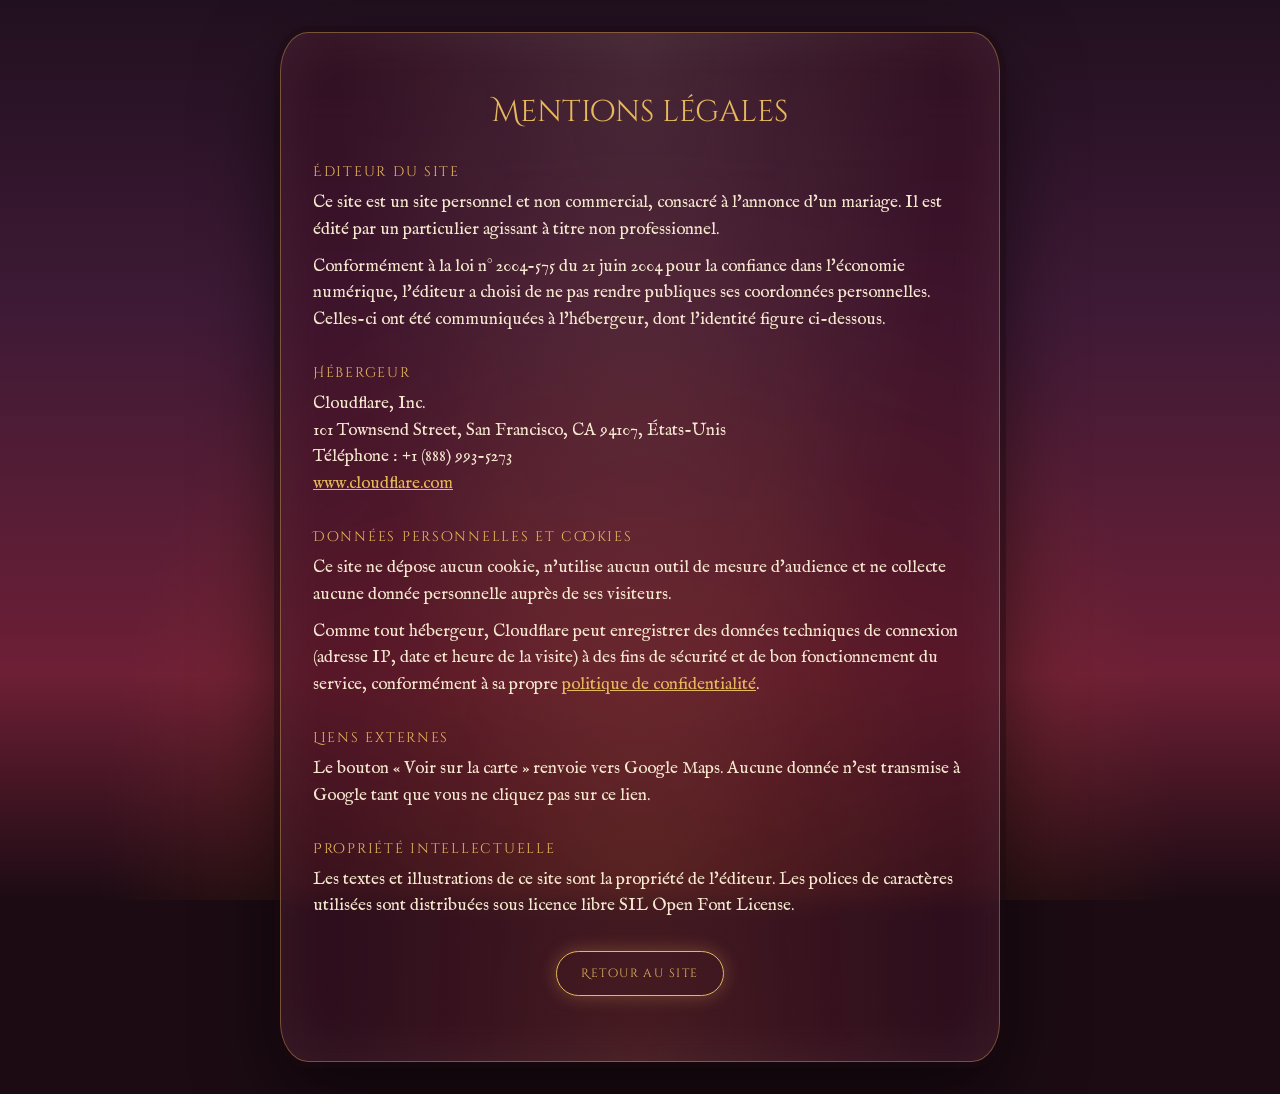
<file: mentions-legales.html>
<!doctype html>
<html lang="fr">
<head>
  <meta charset="utf-8">
  <meta name="viewport" content="width=device-width, initial-scale=1">
  <title>Mentions légales — Mathieu &amp; Sophie</title>
  <meta name="theme-color" content="#1c0b13">
  <meta name="robots" content="noindex, nofollow, noarchive">
  <meta name="googlebot" content="noindex, nofollow, noarchive">
  <link rel="stylesheet" href="style.css?v=20261105b">
</head>
<body class="legal-page">
  <main class="card legal">
    <h1>Mentions légales</h1>

    <h2>Éditeur du site</h2>
    <p>
      Ce site est un site personnel et non commercial, consacré à l'annonce d'un mariage.
      Il est édité par un particulier agissant à titre non professionnel.
    </p>
    <p>
      Conformément à la loi n° 2004-575 du 21 juin 2004 pour la confiance dans l'économie
      numérique, l'éditeur a choisi de ne pas rendre publiques ses coordonnées personnelles.
      Celles-ci ont été communiquées à l'hébergeur, dont l'identité figure ci-dessous.
    </p>

    <h2>Hébergeur</h2>
    <p>
      Cloudflare, Inc.<br>
      101 Townsend Street, San Francisco, CA 94107, États-Unis<br>
      Téléphone : +1 (888) 993-5273<br>
      <a href="https://www.cloudflare.com" target="_blank" rel="noopener">www.cloudflare.com</a>
    </p>

    <h2>Données personnelles et cookies</h2>
    <p>
      Ce site ne dépose aucun cookie, n'utilise aucun outil de mesure d'audience
      et ne collecte aucune donnée personnelle auprès de ses visiteurs.
    </p>
    <p>
      Comme tout hébergeur, Cloudflare peut enregistrer des données techniques de connexion
      (adresse IP, date et heure de la visite) à des fins de sécurité et de bon fonctionnement
      du service, conformément à sa propre
      <a href="https://www.cloudflare.com/fr-fr/privacypolicy/" target="_blank" rel="noopener">politique de confidentialité</a>.
    </p>

    <h2>Liens externes</h2>
    <p>
      Le bouton « Voir sur la carte » renvoie vers Google Maps. Aucune donnée n'est transmise
      à Google tant que vous ne cliquez pas sur ce lien.
    </p>

    <h2>Propriété intellectuelle</h2>
    <p>
      Les textes et illustrations de ce site sont la propriété de l'éditeur.
      Les polices de caractères utilisées sont distribuées sous licence libre SIL Open Font License.
    </p>

    <p class="legal-back"><a class="btn btn-ghost" href="index.html">Retour au site</a></p>
  </main>
</body>
</html>
</file>
<file: style.css>
/* Polices auto-hébergées (SIL OFL, voir fonts/README.txt) */
@font-face {
  font-family: "UnifrakturMaguntia";
  src: url("fonts/unifrakturmaguntia-latin-400-normal.woff2") format("woff2");
  font-display: swap;
}
@font-face {
  font-family: "IM Fell English";
  src: url("fonts/im-fell-english-latin-400-normal.woff2") format("woff2");
  font-display: swap;
}
@font-face {
  font-family: "IM Fell English";
  src: url("fonts/im-fell-english-latin-400-italic.woff2") format("woff2");
  font-style: italic;
  font-display: swap;
}
@font-face {
  font-family: "Cinzel Decorative";
  src: url("fonts/cinzel-decorative-latin-400-normal.woff2") format("woff2");
  font-display: swap;
}

:root {
  /* Palette : terracotta, orange brûlé, rouille, ocre, prune, lie-de-vin,
     rehaussés d'or et de crème pour la lumière. */
  --terracotta: #c4623f;
  --burnt: #c8571e;
  --rust: #a3401f;
  --ochre: #cc8a2e;
  --plum: #5e2546;
  --wine: #6d1f35;
  --cream: #f5e8cf;
  --cream-deep: #e8d2ad;

  --night: #1c0b13;
  --ink: var(--cream);
  --muted: #e2c4a6;
  --gold: #e6b85c;
  --gold-deep: #b98030;
  --ember: var(--burnt);
  --glow: rgba(230, 184, 92, .5);
  --glass: rgba(58, 18, 36, .58);
  --line: rgba(230, 184, 92, .4);
  --old: "IM Fell English", "Garamond", "Georgia", serif;
  --caps: "Cinzel Decorative", "IM Fell English", serif;
  --gothic: "UnifrakturMaguntia", "Old English Text MT", serif;
}

* { box-sizing: border-box; }

[hidden] { display: none !important; }

html, body { margin: 0; }

body {
  min-height: 100vh;
  min-height: 100svh;
  display: grid;
  grid-template-rows: 1fr auto;
  place-items: center;
  padding: 32px 16px;
  overflow-x: hidden;
  background: var(--night);
  color: var(--ink);
  font-family: var(--old);
  text-align: center;
}

/* ---------- Décor ---------- */

.scene {
  position: fixed;
  inset: 0;
  overflow: hidden;
  pointer-events: none;
  background:
    radial-gradient(ellipse at 80% 18%, rgba(245, 232, 207, .16) 0%, transparent 45%),
    radial-gradient(ellipse at 50% 85%, rgba(200, 87, 30, .38) 0%, transparent 60%),
    linear-gradient(180deg, #21101f 0%, #3f1a36 26%, var(--wine) 48%, var(--rust) 64%, #3a1418 82%, var(--night) 100%);
}

.stars {
  position: absolute;
  inset: 0 0 55% 0;
  background-image:
    radial-gradient(1px 1px at 10% 20%, #fff8 50%, transparent 51%),
    radial-gradient(1px 1px at 25% 8%, #fff9 50%, transparent 51%),
    radial-gradient(1.5px 1.5px at 40% 30%, #fffa 50%, transparent 51%),
    radial-gradient(1px 1px at 60% 12%, #fff8 50%, transparent 51%),
    radial-gradient(1px 1px at 72% 36%, #fff7 50%, transparent 51%),
    radial-gradient(1.5px 1.5px at 92% 6%, #fff9 50%, transparent 51%),
    radial-gradient(1px 1px at 5% 45%, #fff6 50%, transparent 51%);
  animation: twinkle 5s ease-in-out infinite alternate;
}

/* Lune des moissons */
.moon {
  position: absolute;
  top: 8%;
  right: 12%;
  width: clamp(80px, 11vw, 130px);
  aspect-ratio: 1;
  border-radius: 50%;
  background:
    radial-gradient(circle at 30% 60%, rgba(185, 128, 48, .25) 0 12%, transparent 13%),
    radial-gradient(circle at 62% 38%, rgba(185, 128, 48, .2) 0 8%, transparent 9%),
    radial-gradient(circle at 38% 35%, #fffaf0, var(--cream) 35%, var(--gold) 75%, var(--ochre));
  animation: moon-glow 6s ease-in-out infinite alternate;
}

.rays {
  position: absolute;
  inset: -20% -10% 0;
  background: repeating-conic-gradient(from 200deg at 82% 12%,
    rgba(245, 232, 207, .07) 0deg 4deg, transparent 4deg 14deg);
  mask-image: linear-gradient(180deg, #000 0%, transparent 75%);
  -webkit-mask-image: linear-gradient(180deg, #000 0%, transparent 75%);
  animation: rays 14s ease-in-out infinite alternate;
}

.forest {
  position: absolute;
  left: -5%;
  bottom: 0;
  width: 110%;
  transform-origin: bottom center;
}
.forest-far  { height: 60%; fill: var(--terracotta); opacity: .45; animation: sway 16s ease-in-out infinite alternate; }
.forest-mid  { height: 46%; fill: #4a1626;                       animation: sway 12s ease-in-out infinite alternate-reverse; }
.forest-near { height: 32%; fill: #1a0910;                       animation: sway 9s ease-in-out infinite alternate; }

.mist {
  position: absolute;
  left: -50%;
  width: 200%;
  height: 30%;
  background:
    radial-gradient(ellipse at 20% 50%, rgba(245, 232, 207, .15), transparent 60%),
    radial-gradient(ellipse at 55% 60%, rgba(232, 210, 173, .12), transparent 55%),
    radial-gradient(ellipse at 85% 40%, rgba(245, 232, 207, .13), transparent 60%);
  filter: blur(8px);
}
.mist-back  { bottom: 30%; animation: drift 40s linear infinite alternate; }
.mist-front { bottom: 6%;  animation: drift 28s linear infinite alternate-reverse; opacity: .85; }

.defs { position: absolute; width: 0; height: 0; overflow: hidden; }

/* Nains de jardin et amanites tue-mouches */
.grove {
  position: absolute;
  bottom: 0;
  width: clamp(170px, 27vw, 380px);
  overflow: visible;
}
.grove-left  { left: 1%; }
.grove-right { right: 1%; }

.shroom {
  filter: drop-shadow(0 0 3px rgba(255, 90, 60, .25));
  animation: shroom-glow 3.5s ease-in-out var(--delay, 0s) infinite alternate;
}

.g-tunic { fill: var(--tunic, var(--plum)); }
.g-hat   { fill: var(--hat, var(--rust)); }

.gnome {
  transform-box: fill-box;
  transform-origin: 50% 100%;
  animation: gnome-sway 5s ease-in-out var(--sway-delay, 0s) infinite alternate;
}
.g-eyes {
  transform-box: fill-box;
  transform-origin: center;
  animation: blink 5s var(--blink, 0s) infinite;
}
.flame {
  transform-box: fill-box;
  transform-origin: 50% 100%;
  animation: flicker .3s ease-in-out infinite alternate;
}
.lantern-glow { animation: lantern 2.4s ease-in-out infinite alternate; }

/* Petits nains volants */
.flyer {
  position: absolute;
  top: var(--y);
  left: 0;
  width: var(--w);
  animation: fly var(--dur) linear var(--delay) infinite;
  will-change: transform;
}
.flyer.rtl { animation-direction: reverse; }
.flyer.far { opacity: .75; filter: blur(.4px); }
.flyer-bob { animation: bob var(--bob) ease-in-out infinite alternate; }
.flyer svg {
  display: block;
  width: 100%;
  overflow: visible;
  filter: drop-shadow(0 0 6px rgba(230, 184, 92, .55));
}
.flyer.rtl svg { transform: scaleX(-1); }
.wing { transform-box: fill-box; animation: flutter .14s ease-in-out infinite alternate; }
.wing-l { transform-origin: 100% 40%; }
.wing-r { transform-origin: 0 40%; }
.spark { animation: spark 1.1s ease-in-out infinite alternate; }

#fireflies {
  position: absolute;
  inset: 0;
  width: 100%;
  height: 100%;
}

/* Feuilles d'automne qui tombent : chute verticale, balancier
   de gauche à droite, et rotation 3D qui les fait tourner sur elles-mêmes. */
.leaves-front {
  position: fixed;
  inset: 0;
  z-index: 2;
  overflow: hidden;
  pointer-events: none;
}
.leaf {
  position: absolute;
  top: -90px;
  left: var(--x);
  width: var(--s);
  animation: leaf-fall var(--fall) linear var(--delay) infinite;
  will-change: transform;
}
.leaf-sway {
  perspective: 300px;
  animation: leaf-sway var(--sway) ease-in-out var(--sway-delay) infinite alternate;
}
.leaf-spin {
  animation: leaf-spin var(--spin) linear infinite var(--spin-dir);
}
.leaf-svg {
  display: block;
  width: 100%;
  height: auto;
  overflow: visible;
  filter: drop-shadow(0 2px 2px rgba(20, 8, 2, .35));
}
.leaf-far  .leaf-svg { filter: blur(.4px) brightness(.72) saturate(.85); }
.leaf-near .leaf-svg { filter: blur(2.5px) brightness(.9); opacity: .85; }

/* Tapis de feuilles mortes */
.leaf-litter {
  position: absolute;
  inset: auto 0 0 0;
  height: 12%;
}
.litter-leaf { position: absolute; }
.litter-leaf .leaf-svg { filter: none; }

/* ---------- Carte ---------- */

.card {
  position: relative;
  z-index: 1;
  width: 100%;
  max-width: 640px;
  padding: 58px 32px 46px;
  background:
    radial-gradient(ellipse at 50% 0%, rgba(245, 232, 207, .1), transparent 60%),
    radial-gradient(ellipse at 50% 100%, rgba(196, 98, 63, .16), transparent 60%),
    var(--glass);
  -webkit-backdrop-filter: blur(10px) saturate(120%);
  backdrop-filter: blur(10px) saturate(120%);
  border: 1px solid var(--line);
  border-radius: 28px 28px 28px 28px / 40px 40px 40px 40px;
  box-shadow:
    0 0 0 6px rgba(28, 11, 19, .4),
    0 30px 80px rgba(0, 0, 0, .6),
    inset 0 0 60px rgba(245, 232, 207, .07);
  animation: card-in 1s cubic-bezier(.2, .8, .2, 1) both;
}

.vine {
  position: absolute;
  left: 50%;
  width: min(80%, 380px);
  transform: translateX(-50%);
  overflow: visible;
}
.vine-top    { top: -18px; }
.vine-bottom { bottom: -18px; transform: translateX(-50%) scaleY(-1); }
.vine > path {
  fill: none;
  stroke: var(--gold);
  stroke-width: 1.5;
  stroke-linecap: round;
  stroke-dasharray: 500;
  stroke-dashoffset: 500;
  animation: draw 1.6s ease-out .4s forwards;
}
.vine-leaves path {
  opacity: 0;
  transform-box: fill-box;
  transform-origin: center;
  animation: bloom .6s ease-out forwards;
}
.vine-leaves path:nth-child(1) { animation-delay: .8s; fill: var(--terracotta); }
.vine-leaves path:nth-child(2) { animation-delay: 1s; fill: var(--ochre); }
.vine-leaves path:nth-child(3) { animation-delay: 1.2s; fill: var(--gold); }
.vine-leaves path:nth-child(4) { animation-delay: 1.4s; fill: #8e2a45; }
.vine-leaves path:nth-child(5) { animation-delay: 1.6s; fill: var(--burnt); }

.reveal {
  opacity: 0;
  animation: rise .7s ease-out forwards;
}
.eyebrow.reveal   { animation-delay: .3s; }
.subtitle.reveal  { animation-delay: .45s; }
.divider.reveal   { animation-delay: .95s; }
.date.reveal      { animation-delay: 1.1s; }
.place.reveal     { animation-delay: 1.25s; }
.countdown.reveal { animation-delay: 1.4s; }
.actions.reveal   { animation-delay: 1.55s; }
.note.reveal      { animation-delay: 1.7s; }

.eyebrow {
  margin: 0;
  font-family: var(--caps);
  letter-spacing: .3em;
  font-size: .85rem;
  color: var(--gold);
}

.subtitle {
  margin: 12px 0 0;
  font-style: italic;
  font-size: 1.25rem;
  color: var(--muted);
}

/* Prénoms en écriture gothique ancienne, dorés à la feuille */
.title {
  margin: 10px 0 0;
  font-family: var(--gothic);
  font-weight: 400;
  font-size: clamp(2.8rem, 11vw, 4.6rem);
  line-height: 1.15;
  background: linear-gradient(100deg, var(--gold-deep) 0%, var(--cream) 22%, var(--gold) 40%, #fffaf0 55%, var(--ochre) 75%, var(--gold-deep) 100%);
  background-size: 250% 100%;
  -webkit-background-clip: text;
  background-clip: text;
  color: transparent;
  filter: drop-shadow(0 2px 0 rgba(60, 14, 30, .65)) drop-shadow(0 0 16px rgba(230, 184, 92, .35));
}
.title.reveal {
  animation: ink-in 1s ease-out .6s forwards, shimmer 7s linear 1.6s infinite;
}
.title span { display: inline-block; }
.title .amp { font-size: .8em; padding: 0 .1em; }

.divider {
  display: flex;
  align-items: center;
  gap: 14px;
  margin: 18px auto;
  max-width: 280px;
}
.divider::before,
.divider::after {
  content: "";
  flex: 1;
  height: 1px;
  background: linear-gradient(90deg, transparent, var(--gold));
}
.divider::after { transform: scaleX(-1); }
.divider svg {
  width: 28px;
  height: 33px;
  filter: drop-shadow(0 0 6px var(--glow));
}

/* Petites amanites qui poussent sur le coin de la carte */
.card-shrooms {
  position: absolute;
  right: 26px;
  bottom: -3px;
  width: 70px;
  filter: drop-shadow(0 0 5px rgba(255, 110, 70, .35));
}
.card-shrooms.reveal { animation-delay: 1.85s; }

.date {
  margin: 0;
  font-size: clamp(1.55rem, 5vw, 2.1rem);
  letter-spacing: .02em;
}

.place {
  margin: 10px 0 0;
  font-size: 1.4rem;
  font-style: italic;
  color: var(--gold);
}
.place span {
  font-family: var(--caps);
  font-style: normal;
  font-size: .78rem;
  letter-spacing: .16em;
  color: var(--muted);
}

.countdown {
  display: grid;
  grid-template-columns: repeat(4, 1fr);
  gap: 12px;
  margin: 36px 0 8px;
}

.unit {
  position: relative;
  padding: 18px 4px 14px;
  border: 1px solid var(--line);
  border-radius: 50% 50% 14px 14px / 28px 28px 14px 14px;
  background: linear-gradient(180deg, rgba(163, 64, 31, .45), rgba(94, 37, 70, .45) 55%, rgba(28, 11, 19, .7));
  box-shadow: inset 0 0 20px rgba(245, 232, 207, .08);
  animation: breathe 4s ease-in-out infinite;
}
.unit:nth-child(2) { animation-delay: .5s; }
.unit:nth-child(3) { animation-delay: 1s; }
.unit:nth-child(4) { animation-delay: 1.5s; }

.unit span {
  display: block;
  font-family: var(--caps);
  font-size: clamp(1.7rem, 7vw, 2.7rem);
  line-height: 1;
  color: #fff6e6;
  font-variant-numeric: tabular-nums;
  text-shadow: 0 0 12px var(--glow);
}
.unit span.tick { animation: tick .6s ease-out; }

.unit small {
  display: block;
  margin-top: 8px;
  font-family: var(--caps);
  font-size: .62rem;
  letter-spacing: .14em;
  color: var(--muted);
}

.done {
  font-family: var(--gothic);
  font-size: 2.6rem;
  color: var(--gold);
  text-shadow: 0 0 18px var(--glow);
  margin: 24px 0 0;
}

.actions {
  display: flex;
  flex-wrap: wrap;
  justify-content: center;
  gap: 12px;
  margin-top: 32px;
}

.btn {
  position: relative;
  overflow: hidden;
  display: inline-block;
  padding: 12px 24px;
  border: 1px solid var(--gold);
  border-radius: 999px;
  background: linear-gradient(135deg, var(--gold), var(--gold-deep));
  color: #3a0f1f;
  text-decoration: none;
  font-family: var(--caps);
  font-size: .78rem;
  letter-spacing: .12em;
  box-shadow: 0 0 18px rgba(240, 170, 90, .3);
  transition: transform .25s, box-shadow .25s;
}
.btn::after {
  content: "";
  position: absolute;
  inset: 0;
  background: linear-gradient(110deg, transparent 30%, rgba(255, 255, 255, .5) 50%, transparent 70%);
  transform: translateX(-120%);
  transition: transform .7s;
}
.btn:hover, .btn:focus-visible {
  transform: translateY(-2px);
  box-shadow: 0 0 28px rgba(255, 180, 90, .55);
}
.btn:hover::after, .btn:focus-visible::after { transform: translateX(120%); }
.btn-ghost { background: transparent; color: var(--gold); }

.note {
  margin: 30px 0 0;
  font-style: italic;
  font-size: 1.15rem;
  color: var(--muted);
}

/* Lien vers les mentions légales, sous la carte :
   pastille prune translucide, texte doré, lisible sur la forêt. */
.site-footer {
  position: relative;
  z-index: 1;
  margin-top: 26px;
  opacity: 0;
  animation: rise .7s ease-out 1.85s forwards;
}
.site-footer a {
  display: inline-block;
  padding: 7px 16px;
  border: 1px solid var(--line);
  border-radius: 999px;
  background: rgba(58, 18, 36, .6);
  -webkit-backdrop-filter: blur(6px);
  backdrop-filter: blur(6px);
  color: var(--gold);
  font-family: var(--caps);
  font-size: .68rem;
  letter-spacing: .16em;
  text-decoration: none;
  text-shadow: 0 1px 2px rgba(28, 11, 19, .8);
  transition: color .25s, border-color .25s, box-shadow .25s;
}
.site-footer a:hover,
.site-footer a:focus-visible {
  color: var(--cream);
  border-color: var(--gold);
  box-shadow: 0 0 16px rgba(230, 184, 92, .3);
}

/* Page des mentions légales */
.legal-page {
  background:
    radial-gradient(ellipse at 50% 100%, rgba(200, 87, 30, .3), transparent 60%),
    linear-gradient(180deg, #21101f 0%, #3f1a36 35%, var(--wine) 75%, var(--night) 100%);
  background-attachment: fixed;
  background-color: var(--night);
}
.legal {
  max-width: 720px;
  text-align: left;
}
.legal h1 {
  margin: 0 0 8px;
  font-family: var(--caps);
  font-weight: 400;
  font-size: clamp(1.4rem, 5vw, 1.9rem);
  color: var(--gold);
  text-align: center;
}
.legal h2 {
  margin: 30px 0 8px;
  font-family: var(--caps);
  font-weight: 400;
  font-size: .9rem;
  letter-spacing: .12em;
  color: var(--gold);
}
.legal p {
  margin: 0 0 10px;
  font-size: 1.08rem;
  line-height: 1.55;
}
.legal p a:not(.btn) { color: var(--gold); }
.legal-back { margin-top: 32px !important; text-align: center; }

/* Évite les coupures au milieu d'un nom (ex. « Tarn-et- / Garonne ») */
.nowrap { white-space: nowrap; }

@media (max-width: 420px) {
  .card { padding: 50px 18px 40px; }
  .countdown { gap: 8px; }
  .unit small { font-size: .5rem; letter-spacing: .06em; }
  .btn { font-size: .72rem; }
  .place span { letter-spacing: .1em; }
}

/* Téléphones en paysage : écran peu haut, on resserre les espacements */
@media (max-height: 500px) and (orientation: landscape) {
  body { padding: 24px 16px; }
  .card { padding: 40px 28px 34px; }
  .subtitle { margin-top: 6px; }
  .title { font-size: clamp(2.4rem, 7vw, 3.4rem); }
  .divider { margin: 10px auto; }
  .place { margin-top: 6px; }
  .countdown { margin: 22px 0 4px; }
  .unit { padding: 12px 4px 10px; }
  .actions { margin-top: 20px; }
  .note { margin-top: 18px; }
  .grove { width: clamp(150px, 20vw, 220px); }
}

/* ---------- Animations ---------- */

@keyframes card-in {
  from { opacity: 0; transform: translateY(30px) scale(.97); filter: blur(6px); }
  to   { opacity: 1; transform: none; filter: none; }
}
@keyframes rise {
  from { opacity: 0; transform: translateY(14px); }
  to   { opacity: 1; transform: none; }
}
/* Les prénoms apparaissent comme de l'encre qui se dépose */
/* Uniquement opacité et transform : animer letter-spacing faisait passer
   les prénoms sur deux lignes et la carte sautait au chargement. */
@keyframes ink-in {
  0%   { opacity: 0; transform: scaleX(1.1) scaleY(.96); }
  100% { opacity: 1; transform: none; }
}
@keyframes shimmer {
  from { background-position: 100% 0; }
  to   { background-position: -150% 0; }
}
@keyframes draw  { to { stroke-dashoffset: 0; } }
@keyframes bloom {
  from { opacity: 0; transform: scale(0) rotate(-30deg); }
  to   { opacity: 1; transform: none; }
}
@keyframes breathe {
  0%, 100% { box-shadow: inset 0 0 20px rgba(245, 232, 207, .08), 0 0 0 rgba(230, 184, 92, 0); }
  50%      { box-shadow: inset 0 0 24px rgba(245, 232, 207, .16), 0 0 18px rgba(230, 184, 92, .25); }
}
@keyframes tick {
  0%   { transform: translateY(-6px); opacity: .3; text-shadow: 0 0 24px #ffd9a0; }
  100% { transform: none; opacity: 1; }
}
@keyframes twinkle { from { opacity: .4; } to { opacity: 1; } }
@keyframes moon-glow {
  from { box-shadow: 0 0 40px 10px rgba(245, 232, 207, .28), 0 0 120px 40px rgba(230, 184, 92, .14); }
  to   { box-shadow: 0 0 55px 16px rgba(245, 232, 207, .4), 0 0 170px 60px rgba(230, 184, 92, .22); }
}
@keyframes shroom-glow {
  from { filter: drop-shadow(0 0 2px rgba(255, 90, 60, .2)); }
  to   { filter: drop-shadow(0 0 10px rgba(255, 120, 80, .55)); }
}
@keyframes gnome-sway { from { transform: rotate(-1.5deg); } to { transform: rotate(1.5deg); } }
@keyframes blink {
  0%, 92%, 100% { transform: scaleY(1); }
  95%           { transform: scaleY(.1); }
}
@keyframes flicker {
  from { transform: scale(1, 1); opacity: .9; }
  to   { transform: scale(.88, 1.12); opacity: 1; }
}
@keyframes lantern { from { opacity: .6; } to { opacity: 1; } }
@keyframes fly     { from { transform: translateX(-20vw); } to { transform: translateX(120vw); } }
@keyframes bob {
  from { transform: translateY(-14px) rotate(-6deg); }
  to   { transform: translateY(14px) rotate(4deg); }
}
@keyframes flutter { from { transform: scaleX(1); } to { transform: scaleX(.3); } }
@keyframes spark   { from { opacity: .1; } to { opacity: 1; } }
@keyframes rays  { from { opacity: .5; transform: rotate(-1.5deg); } to { opacity: 1; transform: rotate(1.5deg); } }
@keyframes sway  { from { transform: skewX(-.8deg); } to { transform: skewX(.8deg); } }
@keyframes drift { from { transform: translateX(0); } to { transform: translateX(25%); } }
@keyframes leaf-fall {
  from { transform: translateY(0); }
  to   { transform: translateY(calc(100vh + 180px)); }
}
@keyframes leaf-sway {
  from { transform: translateX(calc(var(--amp) * -1)) rotate(calc(var(--tilt) * -1)); }
  to   { transform: translateX(var(--amp)) rotate(var(--tilt)); }
}
@keyframes leaf-spin {
  from { transform: rotate3d(var(--ax), var(--ay), .2, 0deg); }
  to   { transform: rotate3d(var(--ax), var(--ay), .2, 360deg); }
}

@media (prefers-reduced-motion: reduce) {
  *, *::before, *::after {
    animation-duration: .01ms !important;
    animation-iteration-count: 1 !important;
    animation-delay: 0s !important;
  }
  .leaves, .leaves-front { display: none; }
  .flyer { animation: none !important; left: var(--rest); }
}
</file>
